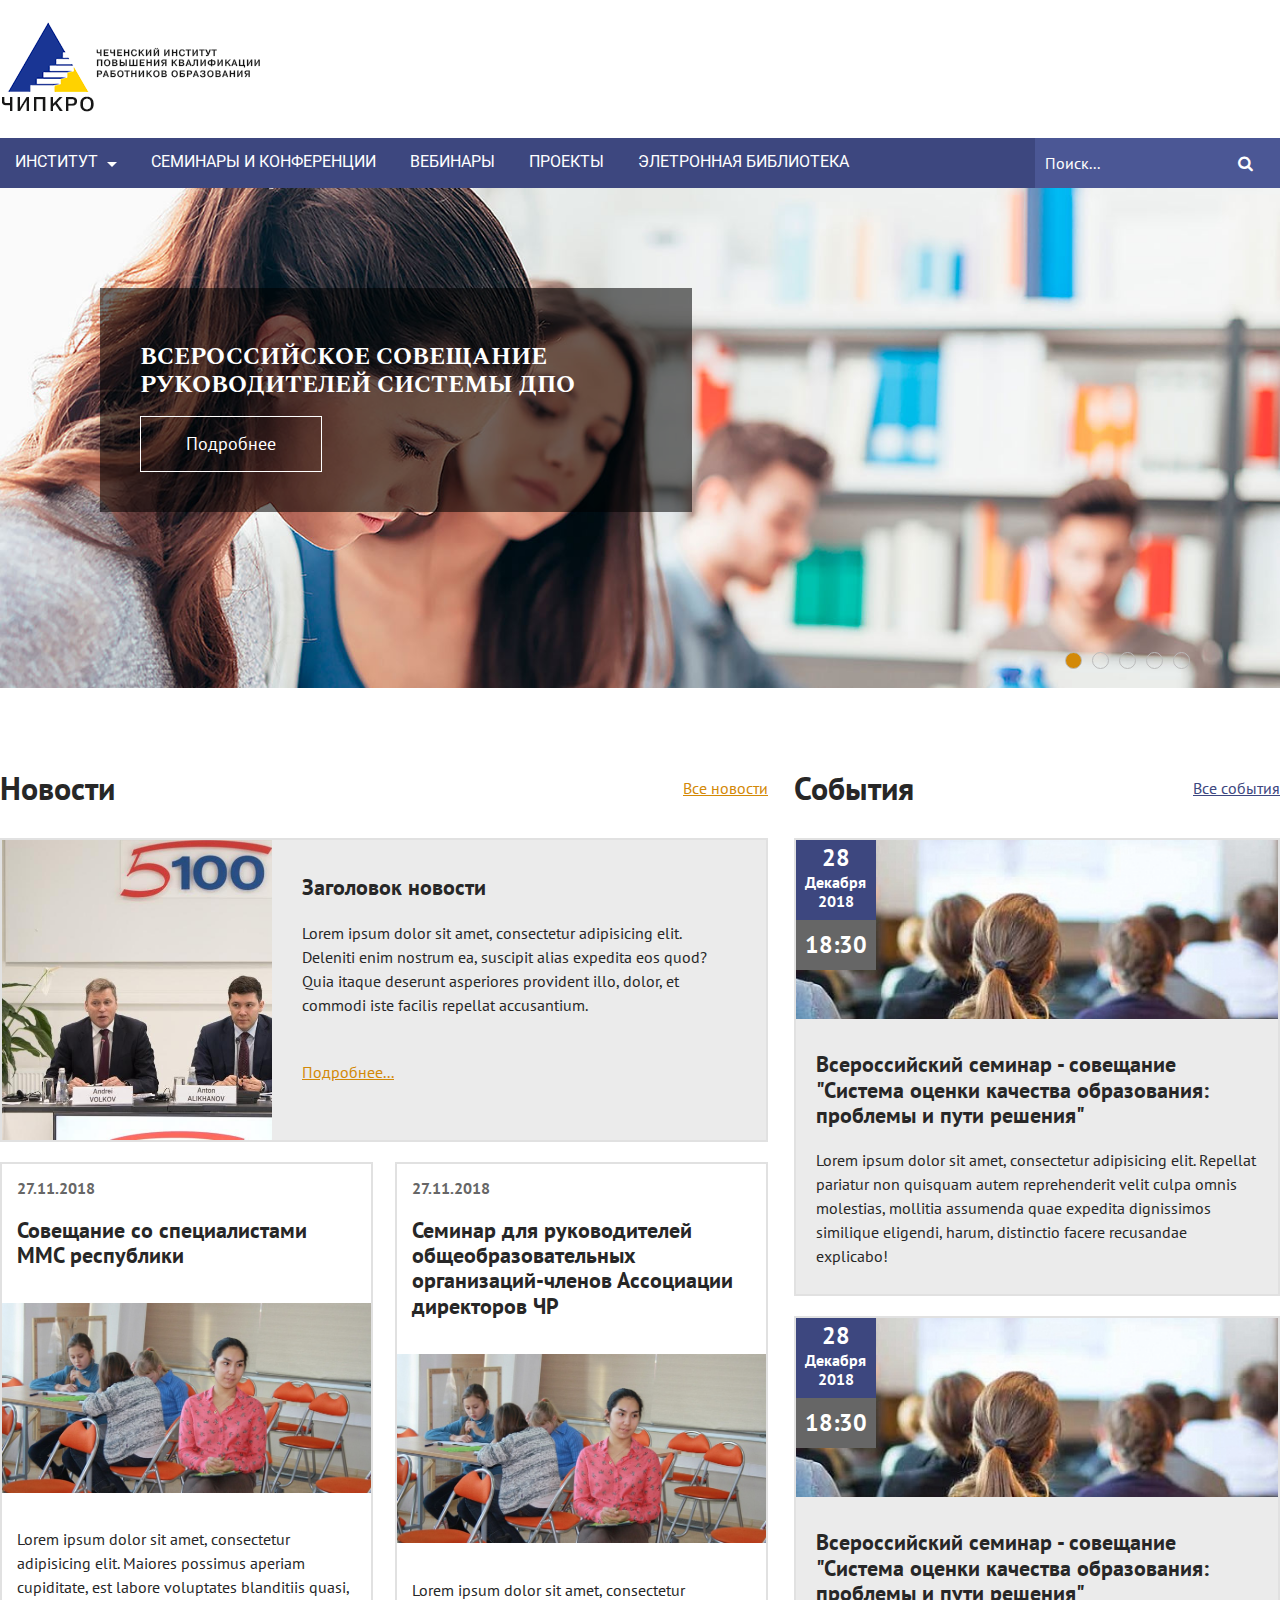
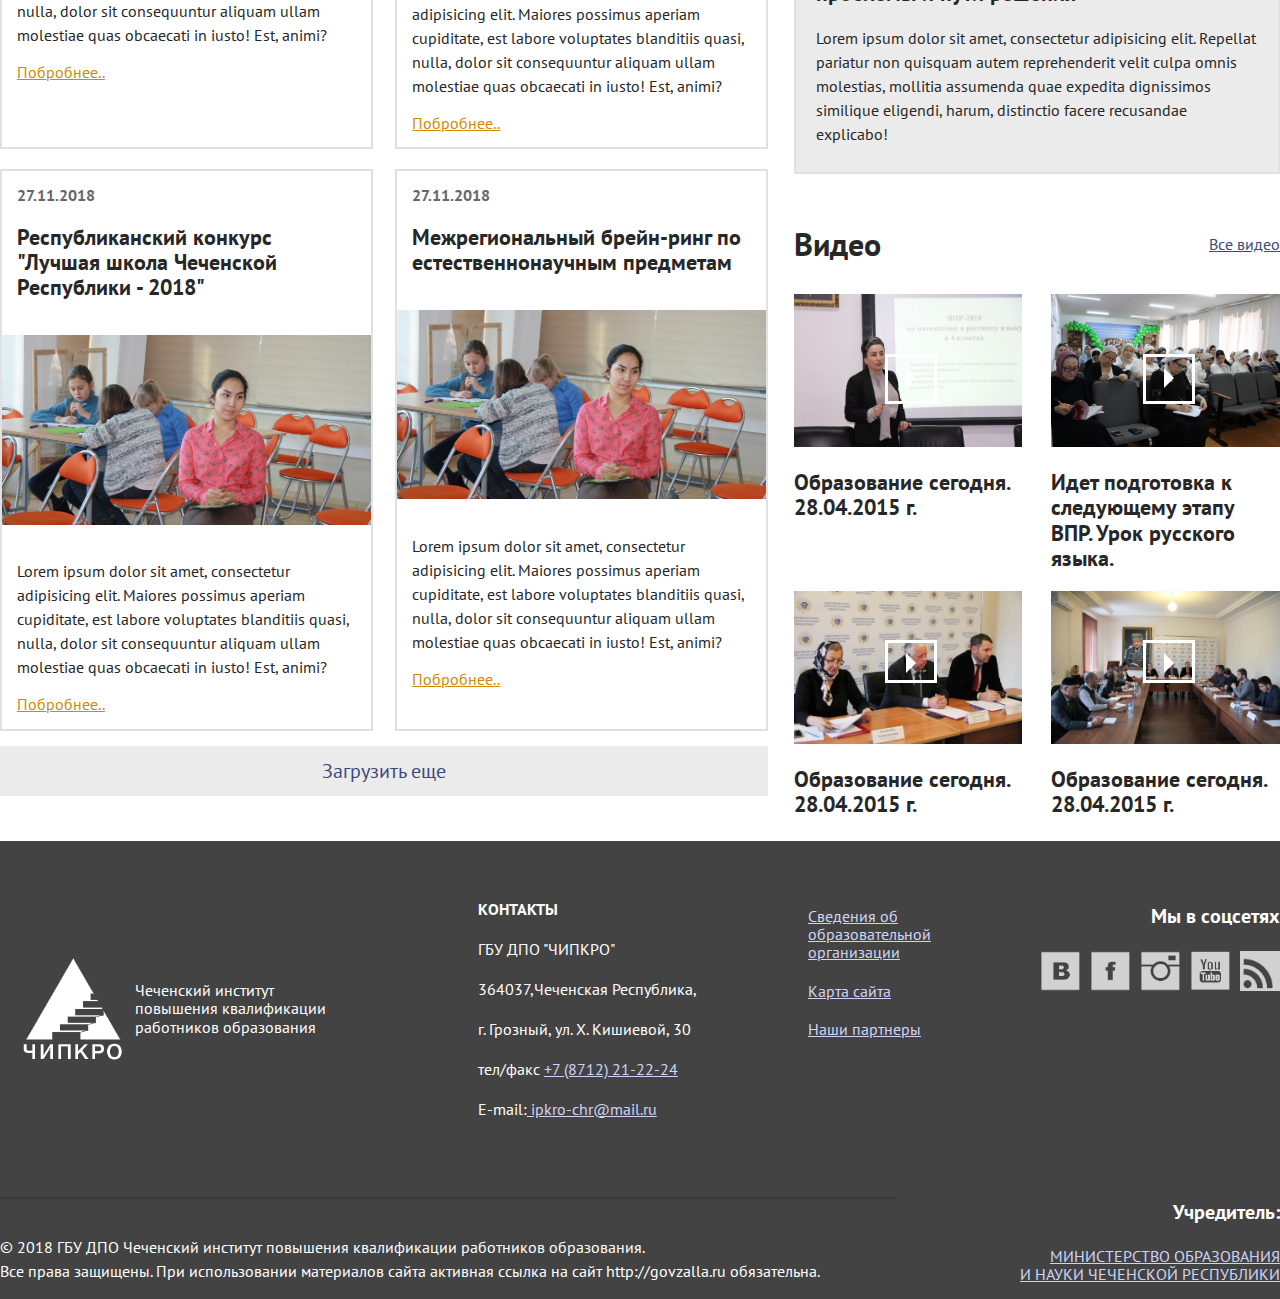
<file: index.html>
<!DOCTYPE html>
<html lang="en">
	<head>
		<meta charset="UTF-8">
		<link rel="stylesheet" href="css/reset.css">
		<link rel="stylesheet" href="css/style.css">
		<link rel="stylesheet" href="https://cdnjs.cloudflare.com/ajax/libs/font-awesome/4.7.0/css/font-awesome.min.css">
		<meta name="viewport" content="width=device-width, initial-scale=1.0">
		<script src="https://ajax.googleapis.com/ajax/libs/jquery/3.3.1/jquery.min.js"></script>
	
	</head>

		<title>Govzalla</title>
<body>
	<!--HEADER CONTENT-->
	<div class="container">
		<div class="header">
			<div class="header__logo">
				<img src="img/logo.png" alt="логотип ЧИПКРО">
			</div>
			<div class="header__sidebar">
				<div class="menu-button">
					<button type="button" class="navbar-toggle" >
							<span class="icon-menu-btn one-anim"></span>
							<span class="icon-menu-btn two-anim"></span>
							<span class="icon-menu-btn three-anim"></span>
					</button>
				</div>

			</div>
		</div>
		<div class="navbar-container">
			<div class="navbar">
				<div class="navbar__search">
					<form action="#" class="form-search">
						<div class="form-group">
							<input type="text" class="input-search" placeholder="Поиск...">
						<button type="submit" class="btn btn-search fa fa-search">
							<i class="icon-search"></i>
						</button>
						</div>
					</form>
				</div>
				<div class="navbar__top">
					<ul>
						<li class="dropdown">
							<a href="#">Институт <span class="carent"></span></a>
						<div class="dropdown-menu">
								<div class="table">
							      <ul class="row">
							        <li class="cell"><a href="">История института</a></li>
							        <li class="cell"><a href="">Структура института</a></li>
							        <li class="cell"><a href="">Деятельность института</a></li>
							        <li class="cell"><a href="">Кафедры</a></li>
							      </ul>
							      <ul class="row">
							        <li class="cell"><a href="">Центры</a></li>
							        <li class="cell"><a href="">Ученный совет</a></li>
							        <li class="cell"><a href="">Программы повышения квалификации</a></li>
							        <li class="cell"><a href="">Профсоюзная страничка</a></li>
							      </ul>
   								</div>
						</div>
						</li>
						<li><a href="#">Семинары и конференции</a></li>
						<li><a href="#">Вебинары</a></li>
						<li><a href="">Проекты</a></li>
						<li><a href="">Элетронная библиотека</a></li>
					</ul>
				</div>
				
			</div>
		</div>
		
	</div>
	<div class="container slide-main-content" >
			<div class="slide__wrap">
				<div class="slider-plate">
					<div class="slider-header">
					</div>
					<div class="slider-footer btn btn-more ">
							<a href="#"> Подробнее</a>
					</div>
				</div>
			</div>
	</div>
		<div class="row-dot">
				<div class="dot-content">
					
				</div>
		</div>

<!--MAIN CONTENT-->

	<div class="container">
			<div class="main-content">
			 <div class="news-box">
				<div class="header-news">
					<div class="header__title">
						<h1>Новости</h1>
					</div>
					<div class="header__link">
						<a href="#" class="post__more"> Все новости</a>
					</div>
				</div>
				<div class="main-card">
					<div class="main__img">
						
					</div>
					<div class="main__right">
						<div class="main__description">
						<a href="#" class="h1post">Заголовок новости</a>
						<p>Lorem ipsum dolor sit amet, consectetur adipisicing elit. Deleniti enim nostrum ea, suscipit alias expedita eos quod? Quia itaque deserunt asperiores provident illo, dolor, et commodi iste facilis repellat accusantium.</p>
					</div>
					<div class="main__link">
						<a href="#" class="post__more">Подробнее...</a>
					</div>
					</div>
				</div>
				<div class="post">
					<div class="post__item">
						<div class="post__content">
							<div class="post__date">27.11.2018</div>
							<a href="" class="h1post">Совещание со специалистами ММС республики</a>
						</div>
						<div class="post__img">
							<img src="uploads/posts/11.jpg" alt="">
						</div>
						<div class="post__content">
							<p>
								Lorem ipsum dolor sit amet, consectetur adipisicing elit. Maiores possimus aperiam cupiditate, est labore voluptates blanditiis quasi, nulla, dolor sit consequuntur aliquam ullam molestiae quas obcaecati in iusto! Est, animi?
							</p>
							<a href="#" class="post__more"> Побробнее..</a>
						</div>
					</div>
				<div class="post__item">
					<div class="post__content">
						<div class="post__date">27.11.2018</div>
						<a href="" class="h1post">Семинар для руководителей общеобразовательных организаций-членов Ассоциации директоров ЧР</a>
					</div>
					<div class="post__img">
						<img src="uploads/posts/11.jpg" alt="">
					</div>
					<div class="post__content">
						<p>
							Lorem ipsum dolor sit amet, consectetur adipisicing elit. Maiores possimus aperiam cupiditate, est labore voluptates blanditiis quasi, nulla, dolor sit consequuntur aliquam ullam molestiae quas obcaecati in iusto! Est, animi?
						</p>
						<a href="#" class="post__more"> Побробнее..</a>
					</div>
				</div>
					<div class="post__item">
					<div class="post__content">
						<div class="post__date">27.11.2018</div>
						<a href="" class="h1post">Республиканский конкурс "Лучшая школа Чеченской Республики - 2018"</a>
					</div>
					<div class="post__img">
						<img src="uploads/posts/11.jpg" alt="">
					</div>
					<div class="post__content">
						<p>
							Lorem ipsum dolor sit amet, consectetur adipisicing elit. Maiores possimus aperiam cupiditate, est labore voluptates blanditiis quasi, nulla, dolor sit consequuntur aliquam ullam molestiae quas obcaecati in iusto! Est, animi?
						</p>
						<a href="#" class="post__more"> Побробнее..</a>
					</div>
				</div>
				<div class="post__item">
					<div class="post__content">
						<div class="post__date">27.11.2018</div>
						<a href="" class="h1post">Межрегиональный брейн-ринг по естественнонаучным предметам</a>
					</div>
					<div class="post__img">
						<img src="uploads/posts/11.jpg" alt="">
					</div>
					<div class="post__content">
						<p>
							Lorem ipsum dolor sit amet, consectetur adipisicing elit. Maiores possimus aperiam cupiditate, est labore voluptates blanditiis quasi, nulla, dolor sit consequuntur aliquam ullam molestiae quas obcaecati in iusto! Est, animi?
						</p>
						<a href="#" class="post__more"> Побробнее..</a>
					</div>
				</div>
				<div class="post__item">
					<div class="post__content">
						<div class="post__date">27.11.2018</div>
						<a href="" class="h1post">Межрегиональный брейн-ринг по естественнонаучным предметам</a>
					</div>
					<div class="post__img">
						<img src="uploads/posts/11.jpg" alt="">
					</div>
					<div class="post__content">
						<p>
							Lorem ipsum dolor sit amet, consectetur adipisicing elit. Maiores possimus aperiam cupiditate, est labore voluptates blanditiis quasi, nulla, dolor sit consequuntur aliquam ullam molestiae quas obcaecati in iusto! Est, animi?
						</p>
						<a href="#" class="post__more"> Побробнее..</a>
					</div>
				</div>
				<div class="post__item">
					<div class="post__content">
						<div class="post__date">27.11.2018</div>
						<a href="" class="h1post">Межрегиональный брейн-ринг по естественнонаучным предметам</a>
					</div>
					<div class="post__img">
						<img src="uploads/posts/11.jpg" alt="">
					</div>
					<div class="post__content">
						<p>
							Lorem ipsum dolor sit amet, consectetur adipisicing elit. Maiores possimus aperiam cupiditate, est labore voluptates blanditiis quasi, nulla, dolor sit consequuntur aliquam ullam molestiae quas obcaecati in iusto! Est, animi?
						</p>
						<a href="#" class="post__more"> Побробнее..</a>
					</div>
				</div>
				<div class="post__item">
					<div class="post__content">
						<div class="post__date">27.11.2018</div>
						<a href="" class="h1post">Межрегиональный брейн-ринг по естественнонаучным предметам</a>
					</div>
					<div class="post__img">
						<img src="uploads/posts/11.jpg" alt="">
					</div>
					<div class="post__content">
						<p>
							Lorem ipsum dolor sit amet, consectetur adipisicing elit. Maiores possimus aperiam cupiditate, est labore voluptates blanditiis quasi, nulla, dolor sit consequuntur aliquam ullam molestiae quas obcaecati in iusto! Est, animi?
						</p>
						<a href="#" class="post__more"> Побробнее..</a>
					</div>
				</div>
				<div class="post__item">
					<div class="post__content">
						<div class="post__date">27.11.2018</div>
						<a href="" class="h1post">Межрегиональный брейн-ринг по естественнонаучным предметам</a>
					</div>
					<div class="post__img">
						<img src="uploads/posts/11.jpg" alt="">
					</div>
					<div class="post__content">
						<p>
							Lorem ipsum dolor sit amet, consectetur adipisicing elit. Maiores possimus aperiam cupiditate, est labore voluptates blanditiis quasi, nulla, dolor sit consequuntur aliquam ullam molestiae quas obcaecati in iusto! Est, animi?
						</p>
						<a href="#" class="post__more"> Побробнее..</a>
					</div>
				</div>
				</div>	
				<div class="load">
		<div class="load__btn">
			<a href="#" id="load-news">Загрузить еще</a>
		</div>
		</div>
			</div>
		<div class="event-box">
			<div class="header-event">
					<div class="header-event__title">
						<h1>События</h1>
					</div>
					<div class="header-event__link">
						<a href="#" > Все события</a>
					</div>
			</div>
			<div class="event__item">
				<div class="event__img">
					<img src="uploads/anticor.jpg" alt="">
				</div>
				<span class="date">
					<span class="day">28</span>
					<span>Декабря</span>
					<span>2018</span>
					<span class="time">18:30</span>
				</span>
				<div class="event__description">
					<a href="" class="h1post">Всероссийский семинар - совещание "Система оценки качества образования: проблемы и пути решения"</a>

					<p>Lorem ipsum dolor sit amet, consectetur adipisicing elit. Repellat pariatur non quisquam autem reprehenderit velit culpa omnis molestias, mollitia assumenda quae expedita dignissimos similique eligendi, harum, distinctio facere recusandae explicabo!</p>
				</div>
			</div>
			<div class="event__item">
				<div class="event__img">
					<img src="uploads/anticor.jpg" alt="">
				</div>
				<span class="date">
					<span class="day">28</span>
					<span>Декабря</span>
					<span>2018</span>
					<span class="time">18:30</span>
				</span>
				<div class="event__description">
					<a href="" class="h1post">Всероссийский семинар - совещание "Система оценки качества образования: проблемы и пути решения"</a>

					<p>Lorem ipsum dolor sit amet, consectetur adipisicing elit. Repellat pariatur non quisquam autem reprehenderit velit culpa omnis molestias, mollitia assumenda quae expedita dignissimos similique eligendi, harum, distinctio facere recusandae explicabo!</p>
				</div>
			</div>
			<div class="header-event">
					<div class="header-event__title">
						<h1>Видео</h1>
					</div>
					<div class="header-event__link">
						<a href="#" >Все видео</a>
					</div>
			</div>
			<div class="video-content">
				<div class="video__item">
					<div class="video__img">
						<div class="play-box">
							<div class="play-btn"></div>
						</div>
						<img src="uploads/video/vid_1.jpg" alt="">
						<a href="" class="h1post">Образование сегодня. 28.04.2015 г.</a>
					</div>
				</div>
				<div class="video__item">
					<div class="play-box">
							<div class="play-btn"></div>
						</div>
					<div class="video__img">
						<img src="uploads/video/vid_2.jpg" alt="">
						<a href="" class="h1post">Идет подготовка к следующему этапу ВПР. Урок русского языка.</a>
					</div>
				</div>
				<div class="video__item">
					<div class="play-box">
							<div class="play-btn"></div>
						</div>
					<div class="video__img">
						<img src="uploads/video/vid_3.jpg" alt="">
						<a href="" class="h1post">Образование сегодня. 28.04.2015 г.</a>
					</div>
				</div>
				<div class="video__item">
					<div class="play-box">
							<div class="play-btn"></div>
						</div>
					<div class="video__img">
						<img src="uploads/video/vid_4.jpg" alt="">
						<a href="" class="h1post">Образование сегодня. 28.04.2015 г.</a>
					</div>
				</div>
			</div>
		</div>
		</div>
	</div>

	<div class="container">
		
	</div>
	
	<!--FOOTER CONTENT-->
	<div class="footer">
		<div class="footer__wrap">
			<div class="footer__row">
				<div class="footer__col1">
				<div class="footer__logo-content">
					<div class="logo__img">
						<a href="#" class="logo__link">
							<img src="img/logo2.png" alt="logo">
						</a>
					</div>
					<div class="logo__text">
						<span>Чеченский институт повышения квалификации работников образования</span>
					</div>
					
				</div>
				<div class="footer__contact">
					<p><b>КОНТАКТЫ</b></p>
					<p>ГБУ ДПО "ЧИПКРО"</p>

					<p>364037,Чеченская Республика,</p>

					<p>г. Грозный, ул. Х. Кишиевой, 30</p>

					<p>тел/факс <a href="tel:+7 (8712) 21-22-24">+7 (8712) 21-22-24</a></p>

					<p>E-mail:<a href="mailto:ipkro-chr@mail.ru" target="_blank"> ipkro-chr@mail.ru</a></p>
				</div>
			</div>
			<div class="footer__col2">
				<div class="footer__navbar">
					<ul class="footer__menu">
						<li><a href="#"> Сведения об образовательной организации</a></li>
						<li><a href="#" >Карта сайта</a></li>
						<li><a href="#" >Наши партнеры</a></li>
					</ul>
				</div>
				<div class="footer__social">
					<p>Мы в соцсетях</p>
					<div class="social__icons">
						<ul class="icon__list">
							<li><a href="#" class="vk responsive-icon"></a></li>
							<li><a href="#" class="facebook responsive-icon"></a></li>
							<li><a href="#" class="instagram responsive-icon"></a></li>
							<li><a href="#" class="youtube responsive-icon"></a></li>
							<li><a href="#" class="rss responsive-icon"></a></li>
						</ul>
					</div>
				</div>	
			</div>
			</div>
			<div class="footer__row">
				<div class="copyright">
					<p>© 2018 ГБУ ДПО Чеченский институт повышения квалификации работников образования. <br> Все права защищены. 
				При использовании материалов сайта активная ссылка на сайт http://govzalla.ru обязательна.</p>
				</div>
				<div class="founder">
					<p>Учредитель:</p>
					<span><a href="http://mon95.ru/">
						МИНИСТЕРСТВО ОБРАЗОВАНИЯ<br>И НАУКИ ЧЕЧЕНСКОЙ РЕСПУБЛИКИ 
					</a></span>
				</div>
			</div>
		</div>
	</div>
		<script>
				    $(document).ready(function(){
				    	var mql = window.matchMedia('all and (max-width: 768px)');
				    	var mqlBig = window.matchMedia('all and (min-width: 768px)');
				    	
						$('.dropdown').on('click',function(){
							if (mql.matches) {

								$(this).children('.dropdown-menu').stop(false,true).slideToggle(300);
								
							}
						})

						$('.dropdown').hover(function(){
							if(mqlBig.matches) {
								$(this).children('.dropdown-menu').stop(true, false, true).fadeToggle(400);
							}
						})

						$('.navbar-toggle').on('click',function(){
							$(this).toggleClass('change');
							$('.navbar').slideToggle();
						})

						$(window).resize(function(){
							if($(window).width() > 768) {
								$('.navbar').removeAttr('style')
							}
						})

 		 			})
 		 			
		</script>


	<script src="js/mado.js"></script>
	<script src="js/news-load.js"></script>
	<script>

	</script>
</body>
</html>
</file>
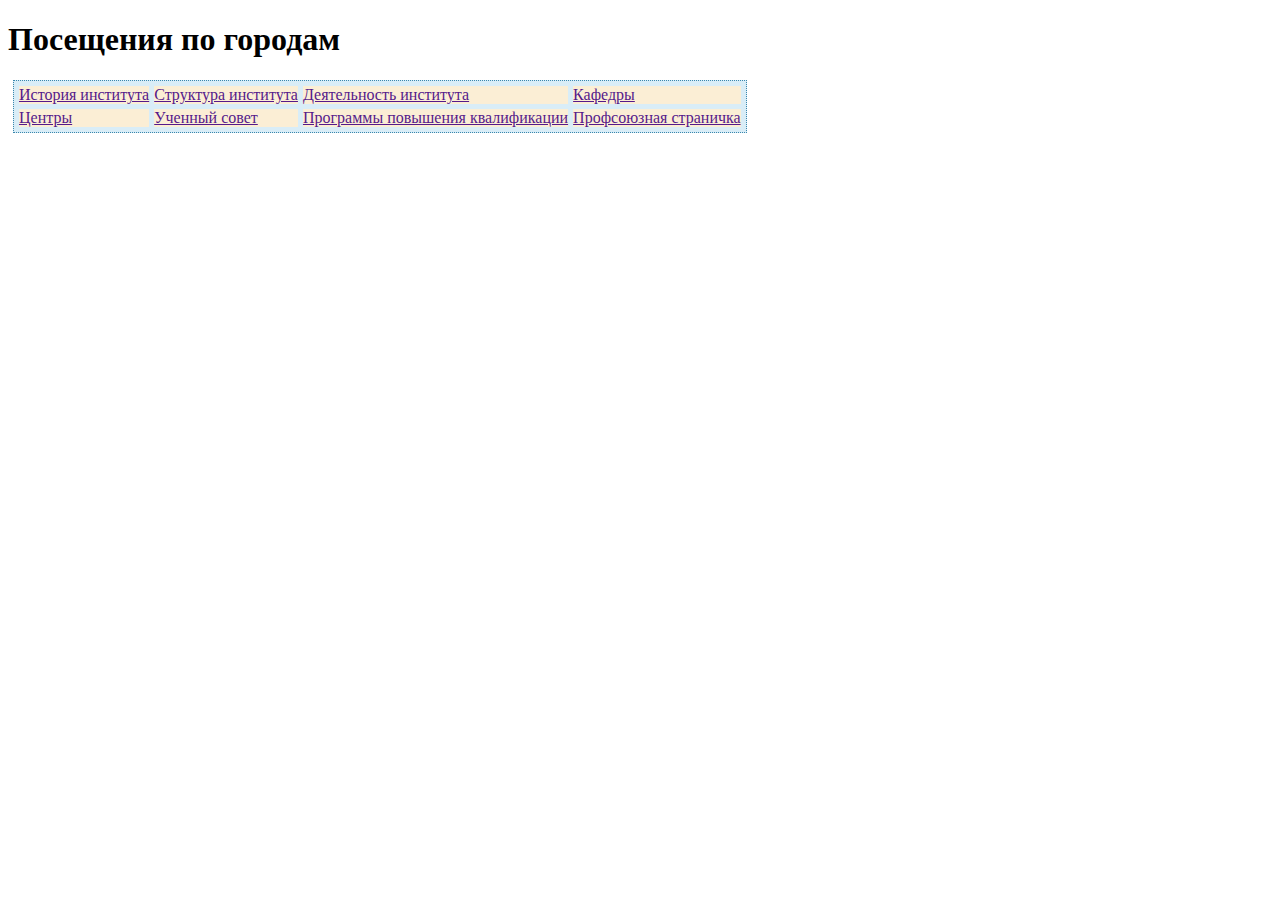
<file: example.html>
<!DOCTYPE html>
<html>
  <head>
    <meta charset="utf-8">
    <title>display: table-cell</title>
    <link rel="stylesheet" href="example.css">
  </head>
  <body>
    <h1>Посещения по городам</h1>
    <div class="table">
      <ul class="row">
        <li class="cell"><a href="">История института</a></li>
        <li class="cell"><a href="">Структура института</a></li>
        <li class="cell"><a href="">Деятельность института</a></li>
        <li class="cell"><a href="">Кафедры</a></li>
      </ul>
      <ul class="row">
        <li class="cell"><a href="">Центры</a></li>
        <li class="cell"><a href="">Ученный совет</a></li>
        <li class="cell"><a href="">Программы повышения квалификации</a></li>
        <li class="cell"><a href="">Профсоюзная страничка</a></li>
      </ul>
    </div>
  </body>
</html>
</file>
<file: css/style.css>
@import url('https://fonts.googleapis.com/css?family=Roboto:400,500,700&subset=cyrillic');
@import url('https://fonts.googleapis.com/css?family=Spectral:400,500,700&subset=cyrillic');
@import url('https://fonts.googleapis.com/css?family=PT+Sans:400,700&subset=cyrillic-ext');

body {
	font-family: 'PT Sans', sans-serif;
	color: #272727;
}

p {
	line-height: 1.5;
}

img {
	max-width: 100%;
	height: auto;
}


.container {
	width: 100%;
}
/*

HEADER

*/
.header	{
	display: flex;
	justify-content: space-between;
	max-width: 1330px;
	height: auto;
	margin: 0 auto;
	padding: 20px 0;
}

.header__logo {
	justify-content: flex-start;
}

.header__sidebar {
	padding:20px 20px 0 0;
}

.header__sidebar ul li {
	display: inline-block;
}

/*toggle btn for responsive menu */

.menu-button {
	display: none;
}

button.navbar-toggle {
	display: inline-block;
 	cursor: pointer;
	background-color: inherit;
	border: 0px;
}

button.navbar-toggle:focus {
	outline: none;
}

.change .one-anim {
  	-webkit-transform: rotate(-45deg) translate(-9px, 6px);
  	transform: rotate(-45deg) translate(-9px, 6px);
}

.change .two-anim {
	opacity: 0;
}

.change .three-anim {
	-webkit-transform: rotate(45deg) translate(-8px, -8px);
  	transform: rotate(45deg) translate(-8px, -8px);
}

.menu-button span.icon-menu-btn {
	display: block;
	width: 30px;
	height: 5px;
	background-color: #3d477f;
	margin: 6px 0;
	margin-right: 5px 0;
	transition: 0.4s;

}

/*

TOP MAIN MENU

*/

.navbar-container {
	width: 100%;
	background: #3d477f;
}

.navbar {
	display: flex;
	justify-content: space-between;
	max-width: 1330px;
	margin: 0 auto;
}

.navbar__top {
	display: flex;
	position: relative;
	background: #3d477f;
	color:white;
	text-transform: uppercase;
	order:1;
}

.navbar__top ul {
	margin: 0;
	padding: 0;
	text-transform: uppercase;
	list-style-type: none;
}

.navbar__top ul li {
	display: inline-block;	
}

.navbar__top ul li a {
	display: block;
	font-size: 16px;
    font-family: 'Roboto', sans-serif;
    color: white;
    text-decoration: none;
    padding: 15px;
}

.navbar__top ul li:hover {
	background: #141E53;
}


.carent {
	width: 0;
	height: 0;
	border: 5px solid transparent;
	border-top-color: white;
 	border-bottom: 0;
 	margin-left: 5px;
 	display: inline-block;
}



.dropdown-menu {
	position: absolute;
    left: 0;
    z-index: 1000;
    display: none;
    min-width: 100%;
    min-height: 80px;
    padding: 35px 0;
    list-style: none;
    background: #141E53;
}


.dropdown-menu div.table {
   display: table;
   border-color: #3a87ad;
   padding: 0;
   border-spacing: 5px;
}

.dropdown-menu div.table ul.row {
   display: table-row;
  
}

.dropdown-menu div.table ul li.cell {
   display: table-cell;
 
}

.dropdown-menu ul li a {
	color: white;
	font-weight: 400;
	font-size: 12px;
}

.dropdown-menu ul li a:hover {
	text-decoration: underline;
}

.navbar__search {
	display: flex;
	order: 3;
}

.form-group {
	box-sizing: border-box;
	max-width:100%;
	background: #4b5795;
}



.input-search {
	width: 70%;
	padding-left: 10px;
	height: 100%;
	background: transparent;
	border-radius: 0;
	border:0;
	color: white;
}

.input-search:focus, .btn:focus {
  	outline-style:none;
	box-shadow:none;
	border-color:transparent;
}

.input-search  {
    caret-color : white;
}

.input-search::placeholder {
	color: white;
  	opacity: 1; /* Firefox */
}


.btn {
	height: 100%;
	background: transparent;
	border:1px solid red;
	cursor: pointer;
  	border: none;
  	color: white;
  	text-align: center;
  	text-decoration: none;
  	display: inline-block;
  	font-size: 16px;
}

.btn-search {
	padding: 17px 15px;
}


.fa-search {
	color: white;
}


/*
	MAIN SLIDE-CONTENT
*/


.slide-main-content {
	height:500px;
	background-size: cover;
	opacity: 1;
	-webkit-transition: all 0.8s ease-in-out;
  	-moz-transition: all 0.8s ease-in-out;
  	-o-transition: all 0.8s ease-in-out;
 	transition: all 0.8s ease-in-out;
}


.row-dot {
	position: relative;
	max-width: 100%;
	height: 50px;
}


.dot-content {
	position: absolute;
	right: 80px;
	top: -36px;
}

.dot {
    height: 15px;
    width: 15px;
    background-color: inherit;
    border-radius: 50%;
    border: 1px solid #bbb;
    display: inline-block;
    margin-right: 10px;
    cursor: pointer;
}

.dot.active {

    background-color:#d38907;
    -webkit-transition: all 0.8s ease-in-out;
    -moz-transition: all 0.8s ease-in-out;
    -o-transition: all 0.8s ease-in-out;
    transition: all 0.8s ease-in-out;
  
}


.slide__wrap {
	position: relative;
	max-width: 1330px;
	margin: 0 auto;
}


.slider-plate {
	position:absolute;
	top:100px;
	left: 100px;
	background-color: rgba(0,0,0,0.55);
    max-width: 40%;
    padding: 40px;

}

.slider-header h1 {
	text-transform: uppercase;
	font-family: 'Spectral', serif;
	font-weight: 700;
	font-size: 24px;
	color: white;
	opacity: 1;
	-webkit-transition: all 0.8s ease-in-out;
  	-moz-transition: all 0.8s ease-in-out;
  	-o-transition: all 0.8s ease-in-out;
 	transition: all 0.8s ease-in-out;
}


.slider-footer a {
	display: block;
	text-decoration: none;
	color: white;
}
.slider-footer:hover {
	background: white;
} 
.slider-footer:hover a {
	color: #333;
}


.slider-footer {
	padding-left: 10px;
	border: 1px solid white;
}

.btn-more {
	padding: 17px 45px;
	font-size: 18px;
}

.btn-more ::focus {
	padding: 17px 35px;
}


/*
MAIN CONTENT NEWS | EVENTS
*/

/*NEWS BOX///////////////////////////////////////////////*/



.main-content {
	max-width:1330px;
	margin: 0 auto;
	display: flex;
	flex-direction: row;
	justify-content: space-between;	
}

.news-box {
	display: flex;
	flex-direction: column;
	max-width: 60%;
	border: 1px solid red
	justify-content: space-between;
}

.header-news {
	display: flex;
	flex-direction: row;
	justify-content: space-between;
	align-items: center;
	min-height: 100px;
}

.main-card {
	border: 2px #e1e1e1 solid;
	display: flex;
	flex-direction: row;
	flex-wrap: wrap;
	background: #ebebeb;
}

.main__right {
	display: flex;
	width: 60%;
	flex-direction: column;
}


.main__img {
	width: 270px;
	height: 300px;
    display: block;
	overflow: hidden;
	background-size: cover;
	background-image: url(../uploads/main-card.jpg);
	margin-right: 15px;
}

.main__description {
	max-width: 100%;
	padding: 15px;
}

.main__link {
	width: 100%;
	padding: 15px;
}

.post .post__date {
    color: #666666;
    font-weight: bold;
    font-size: 16px;
    padding-top: 0px
}

.post__content {
	padding: 15px 15px;
}

.post {
	max-width: 100%;
	display: flex;
	flex-direction: row;
	justify-content: space-between;
	flex-wrap: wrap;
}

.post__item {
	display: none;
	max-width: 48%;
	border: 2px #e1e1e1 solid;
	margin-top: 20px;
}

.post__item:hover, .main-card:hover {
	-webkit-transition: all 0.5s ease-in-out;
  	-moz-transition: all 0.5s ease-in-out;
  	-o-transition: all 0.5s ease-in-out;
 	transition: all 0.5s ease-in-out;
	border: 2px #d38907 solid;
}

.post__img img {
	max-width: 100%;
}


a.h1post  {
	display: block;
	font-size: 22px;
	font-weight: bold;
	margin:20px 0;
	text-decoration: none;
	color: #272727;
}

a.h1post:hover  {
	color: #272727;
	text-decoration: underline;
}

.post__more {
	color: #d38907;
}


/*EVENTS BOX///////////////////////////////////////////////*/

.event-box {
	display: flex;
	flex-direction: column;
	max-width:38%;
}

.header-event {
	display: flex;
	flex-direction: row;
	justify-content: space-between;
	align-items: center;
	min-height: 100px;
} 

.header-event__link a{
	color: #3d477f;
}

.event__item {
	border: 2px #e1e1e1 solid;
	position: relative;
	border: 2px #e1e1e1 solid;
	background: #ebebeb;
	margin-bottom: 20px;
}

.event__item:hover {
	border: 2px #3d477f solid;
	-webkit-transition: all 0.5s ease-in-out;
  	-moz-transition: all 0.5s ease-in-out;
  	-o-transition: all 0.5s ease-in-out;
 	transition: all 0.5s ease-in-out;
}

.event__img {
	width: 100%;
}

.event__img img {
	width: 100%;
}

.event__description {
	padding: 10px 20px;
}

.date span {
	display: block;
}

span.date {
    top: 0;
    height: 80px;
    font-weight: bold;
    background-color: #3d477f;
    font-size: 16px;
    line-height: 1.2;
    padding-top: 4px;
    width: 80px;
    color: #ffffff;
    left: 0;
    display: block;
    position: absolute;
    text-align: center;
}

.day {
	font-size: 24px;
}

.time {
	top: 80px;
    background-color: #666666;
    height: 50px;
    line-height: 50px;
    font-size: 24px;
    display: block;
    position: absolute;
    width: 80px;
    color: #ffffff;
    left: 0;
    text-align: center;
}

/*VIDEO CONTENT //////////////////////////////////////////////////////*/

.video-content {
	display: flex;
	flex-wrap: wrap;
	flex-direction: row;
	justify-content: space-between;
	width: 100%;
}

.video__item {
	max-width: 47%;
	position: relative;
}

.play-box {
	position: absolute;
	width: 20%;
	height: 15%;
	border: 3px solid white;
	top: 20%;
	left: 40%;
}

.play-btn {
	position: absolute;
	top: 25%;
	left: 40%;
	border:10px solid transparent;
	border-left-color: white;
}

.play-box:hover {
	background-color: white;
	-webkit-transition: all 0.3s ease-in-out;
  	-moz-transition: all 0.3s ease-in-out;
  	-o-transition: all 0.3s ease-in-out;
 	transition: all 0.3s ease-in-out;
}

.play-box:hover .play-btn {
	border-left-color: grey;
	-webkit-transition: all 0.3s ease-in-out;
  	-moz-transition: all 0.3s ease-in-out;
  	-o-transition: all 0.3s ease-in-out;
 	transition: all 0.3s ease-in-out;
}

/*LOAD NEWS BUTTON*/

.load {
	margin:15px 0;
	max-width: 100%;
}

.load__btn	{
	width: 100%;
	display: block;
    height: 50px;
    line-height: 50px;
    font-size: 20px;
    color: #00bde8;
    text-align: center;
    text-decoration: none;
    background-color: #ebebeb;
    margin-bottom: 30px;
    cursor: pointer;
}

a#load-news {
	display: block;
	width: 100%;
	text-decoration: none;
	color: #3d477f;

}

/* FOOTER ////////////////////////////////////////////////////*/
.footer {
	width: 100%;
	/*background: #3d477f;*/
	background: #434343;
}

.footer__wrap {
	display: flex;
	flex-direction: column;
	max-width: 1330px;
	margin: 0 auto;
}


.footer__row {
	display: flex;
	flex-direction: row;
}

.footer__col1 {
	display: flex;
	flex-direction: row;
	flex-wrap: wrap;
	max-width: 60%;
	padding: 40px 15px;
	
}
.footer__col2 {
	display: flex;
	flex-wrap: wrap;
	flex-direction: row;
	justify-content: space-between;
	max-width: 40%;
	padding: 40px 0;
	
}

.footer__contact p {
	color: white;
	padding-left: 20px;
}

.footer__logo-content {
	display: flex;
	max-width: 60%;
	align-items: center;
}

a .logo__link {
	display: block;
}

.logo__img {
	max-width: 120px;
	height: auto;
}

.logo__img img {
	width: 100%;
	display: block;
}

.logo__text {
	max-width: 50%; 
	color: white;
}

.copyright {
	border-top: 2px #393939 solid;
	margin-top: 20px;
	padding-top: 20px;
	color: white;
}

.footer__navbar {
	width: 30%;
}

.footer__social {
	text-align: right;
	width: 70%;
}

.footer__social p ,.founder p{
	font-size: 20px;
	font-weight: bold;
	color: white;
	text-align: right;
}


.footer__menu li {
	list-style-type: none;
	padding: 10px 0;
}

.footer__menu li a ,.footer__contact a {
	color: #cfd4f5
}

ul.icon__list {

	font-size: 0px;
}

.icon__list li {
	padding: 0px;
	display: inline-block;
	padding-left: 10px;
}


.responsive-icon {
	max-width: 100%;
	height: auto;
	background-repeat: no-repeat;
	background-size: cover;
}

.icon__list li a {
	display: block;
    width: 40px;
    height: 40px;
}


a.vk {
	background-image: url('../img/icons/vk.png');
}

a.facebook {
	background-image: url('../img/icons/fc.png');
}

a.instagram {
	background-image: url('../img/icons/inst.png');
}

a.youtube {
	background-image: url('../img/icons/youtube.png');
}

a.rss {
	background-image: url('../img/icons/rss.png');
}

.copyright {
	width: 70%;
}

.founder {
	padding:0;
	width: 30%;
	text-align: right;
	color: white
}

.founder a {
	color: #cfd4f5;
}


@media (max-width: 1248px) {
	
	.navbar {
		display: block;
		max-width: 100%;
		margin: 0 auto;
	}

	.navbar__top {
		display: block;
		width: 100%;
	}
	
	.navbar__search {
		display: block;
		max-width: 80%;
		margin: 0 auto;
	}

	.form-group{
		width: 100%;
	}

	.input-search {
		display: inline-block;
		width: 90%;
	}

	.header {
		max-width: 80%;
	}


	.slider-plate {
		position:absolute;
		top:100px;
		left: 100px;
		background-color: rgba(0,0,0,0.55);
	    max-width: 70%;
	    padding: 40px;
}
	
	.main-content {
		flex-direction: column;
	}

	.navbar {
		justify-content: center;
		padding: 0;
	} 

	.navbar ul {
		list-style-type: none;
		margin:0;
		padding:0;
	}

	.navbar__top ul li {
		display: inline-block;
		
	}

	.navbar__top ul li a {
		display: block;
	    text-transform: uppercase;
	    font-size: 14px;
	    font-family: 'Roboto', sans-serif;
	    color: white;
	    padding: 15px;
	    text-decoration: none;
	}

	.header-news,
	.header-event,
	.video-content,
	.navbar__top {
		width: 80%;
		margin:0 auto;
	} 

	.main-card {
		width: 80%;
		margin:0 auto;
	}

	.post, .event__item {
		width: 80%;
		margin: 0 auto;
	}

	.post__item {
		max-width: 48%;
		border: 2px #e1e1e1 solid;
		margin-top: 40px;
	}

	.news-box {
		max-width: 100%;
	}

	.event-box {
		max-width: 100%;
		flex: 1;
	}
	.footer__wrap {
		max-width: 80%;
	}
	.footer__logo-content {
		max-width: 100%;
	}
	.footer__col2 {
		display: flex;
		flex-wrap: wrap;
		flex-direction: column;
		max-width: 40%;
		padding: 40px 0;
	
	}
	.footer__navbar {
		width: 100%;
	}

	.footer__social {
		text-align: right;
		width: 100%;
	}

	.footer__social p ,.founder p{
		font-size: 20px;
		font-weight: bold;
		color: white;
		text-align: right;
	}

	.icon__list {
		padding: 0px;
	}
}



@media (max-width:990px ) {

	

	.dropdown-menu ul li a {
	  color: white;
	  font-weight: 400;
	  font-size: 9px;
	}
}

@media (max-width: 894px) {
	.main-card {
		flex-direction: column;
		flex-wrap: wrap;
	}
	.main__img {
		width: 100%;
		height: 300px;
   		display: block;
    	overflow: hidden;
    	background-size: contain;
    	background-repeat: no-repeat;
    	background-position: center;
	}
	.main__right {
		display: flex;
		width: 100%;
		flex-direction: column;
	}
	.footer__row {
		flex-direction: column;
		justify-content: center;
	}
	
	.footer__col1 {
		justify-content: center;
		max-width: 100%;
		padding: 10px 15px;
	
}
	.footer__col2 {
		justify-content: center;
		max-width: 100%;
		padding: 10px 0;
	
	}

	.footer__logo-content {
		display: flex;
		max-width: 100%;
		align-items: center;
		justify-content: center;
		flex-direction: column;
}

	.logo__text {
		max-width: 100%;
		display: none;
	}

	.icon__list,
	.footer__social p,
	.footer__menu,
	.footer__contact {
		text-align: center;
	}

	.copyright {
		width: 100%;
		text-align: center;
	}

	.founder {
		display: none;
	}

}

@media (max-width: 768px) {
	.header	{
		max-width: 100%;	
	}
	
	.post__item {
		max-width: 100%;
		border: 2px #e1e1e1 solid;
		margin-top: 10px;
	}

	.slide-main-content {
		height:300px;
		background-size: cover;
		opacity: 1;
	}

	.slider-plate {
		position:absolute;
		top:50px;
		left: 50px;
		background-color: rgba(0,0,0,0.55);
	    width: 100%;
	    padding: 20px;
	}

	.slider-header h1 {
		font-size: 16px;
}

	.slider-footer {
		padding-left: 10px;
		border: 1px solid white;
	}

	.btn-more {
		padding: 12px 25px;
		font-size: 12px;
	}

	.btn-more ::focus {
		padding: 12px 25px;
	}

	.input-search {
		display: inline-block;
		width: 85%;
	}
	.menu-button {
		display: block;
	}
	.navbar-container {
		width: 100%;
		background: #8891BF;
	}


	.navbar__search {
		display: block;
		max-width: 100%;
		margin: 0 auto;
	}
	

	.navbar__top {
		width: 100%;
		background: #8891BF;
	}

	.navbar__top ul {
		margin: 0;
		padding: 0;
		max-width: 100%;
	}
	.navbar__top ul li {
		display: block;
		list-style-type: none;
		text-align: center;
		border-bottom: 1px solid rgba(61,71,127,0.3);
		margin: 0;
		padding: 0;
		max-width: 100%;
	}

	.navbar__top ul li:hover {
		background: #7580BF;
	}

	.navbar__top ul li a {
		display: block;
	    text-transform: uppercase;
	    font-size: 16px;
	    font-family: 'Roboto', sans-serif;
	    color: white;
	    padding: 15px 0px;
	    text-decoration: none;
	    width: 100%;
	}

	div.navbar {
		max-width: 100%;
		display: none;
		margin: 0;
		padding: 0;
	}
	.dropdown-menu {
		position: static;
	    left: 0;
	    z-index: 1000;
	    display: none;
	    min-width: 100%;
	    min-height: 80px;
	    padding: 0px;
	    margin: 0px;
	    list-style: none;
	    background: white;
	    width: 100%;
	}

	.dropdown-menu ul li a {
		color: #272727;
	}

	.dropdown-menu ul li:hover {
		background: inherit;
	}


	.dropdown-menu div.table {
		display: block;
		border-color: #3a87ad;
		padding: 0;
		border-spacing: 5px;
	}

	.dropdown-menu div.table ul.row {
	  	display: block;
	  
	}

	.dropdown-menu div.table ul li.cell {
	  	display: block;
	}

	.dropdown-menu div.table ul li.cell a {
		padding-left: 15px;
	  	text-align: left;
	  	text-transform: none;

	}
}

@media (max-width: 640px) {

	.video-content {
		display: flex;
		flex-wrap: wrap;
		flex-direction: column;
		width: 80%;
	}

	.video__item {
		max-width: 100%;
	}

	.video__item img {
		max-width: 100%;
	}

	
}
</file>
<file: example.css>
div {
  margin: 5px;
  padding: 5px;
  border: 1px dotted white;
}

.table {
  display: table;
  background-color: #d9edf7;
  border-color: #3a87ad;
  padding: 0;
  border-spacing: 5px;
}

.row {
  display: table-row;
  background-color: #f2dede;
  border-color: #b94a48;
}

.cell {
  display: table-cell;
  background-color: #fbeed5;
  border-color: #c09853;
}
</file>
